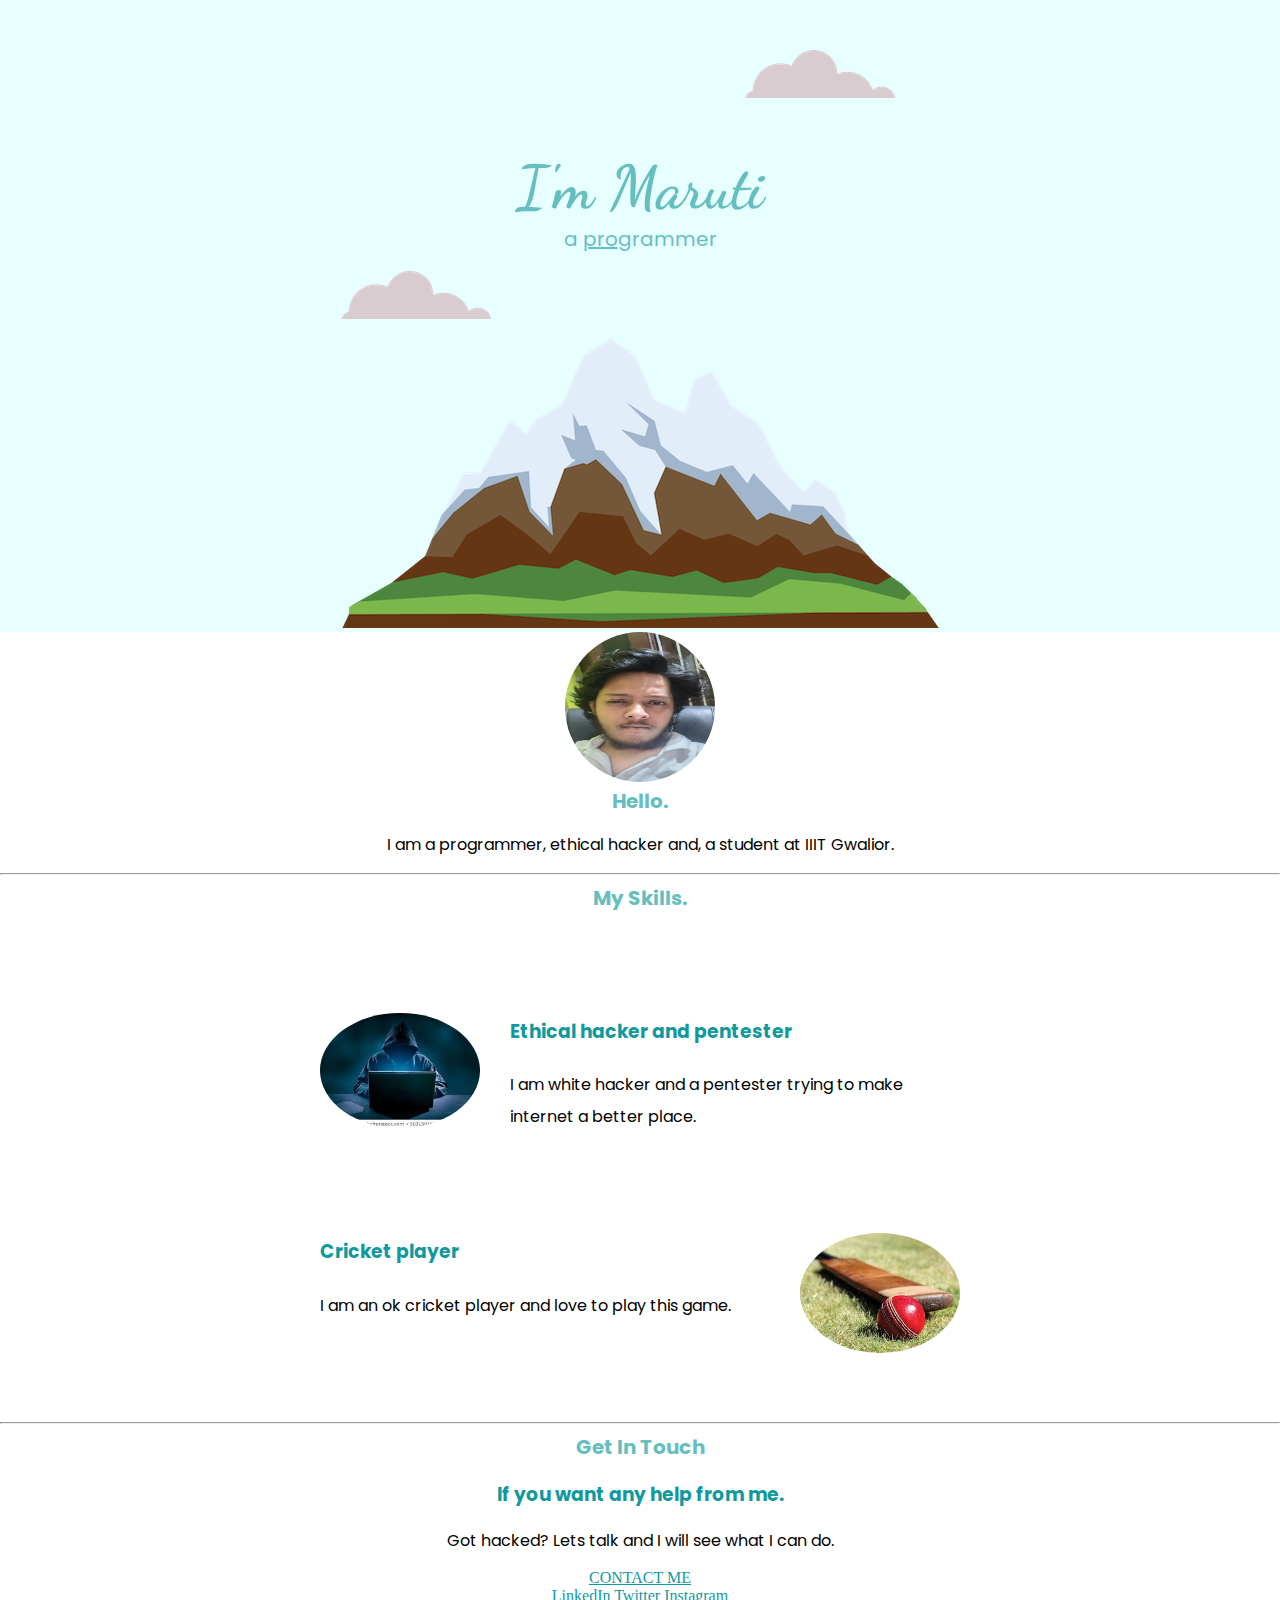
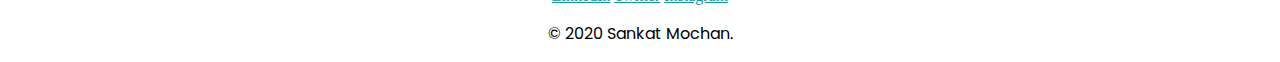
<file: index.html>
<!DOCTYPE html>
<html lang="en">
<head>

    <meta charset="UTF-8">
    <title>Mochan</title>
    <link rel="stylesheet" href="css/styles.css">
    <link rel="icon" href="favicon.ico">
    <link href="https://fonts.googleapis.com/css2?family=Dancing+Script:wght@600&family=Poppins:ital@1&display=swap" rel="stylesheet">
   </head>

<body>


    <div class="TopDiv">
        <img class="top-cloud" src="images/cloud.png" alt="cloud-image">
        <h1>I'm Maruti</h1>
        <h2 class="prog" >a <span>pro</span>grammer</h2>
        <img class="bottom-cloud" src="images/cloud.png" alt="cloud-image">
        <img src="images/mountain.png" alt="mountain-image">
    </div>


    <div class="MiddleDiv">
        <div class="profile">
            <img class="my-img" src="images/pic.jpg" alt="Mochan">
            <h2>Hello.</h2>
            <p>I am a programmer, ethical hacker and, a student at IIIT Gwalior.</p>
        </div>
        <hr>
        <div class="skills">
            <h2>My Skills.</h2>
            <div class="skill-row">
                <img class="hacker" src="images/hacker.jpeg" alt="hacker-image">
                <h3>Ethical hacker and pentester</h3>
                <p>I am white hacker and a pentester trying to make internet a better place.</p>
            </div>
            <div class="skill-row">
                <img class="cricket" src="images/cricket.jpeg" alt="cricket">
                <h3>Cricket player</h3>
                <p class="cricket-des" >I am an ok cricket player and love to play this game.</p>
            </div>
        </div>
        <hr>
        <div class="contact-me">
            <h2>Get In Touch</h2>
            <h3>If you want any help from me.</h3>
            <p>Got hacked? Lets talk and I will see what I can do.</p>
             <a class="btn" href="mailto:smochan07@gmail.com">CONTACT ME</a>
        </div>
    </div>
      
      
    <div class="BottomDiv">
        <a class="footer-link" href="https://www.linkedin.com/in/sankat-mochan-14a235194">LinkedIn</a>
        <a class="footer-link" href="https://twitter.com/iamsankat07">Twitter</a>
        <a class="footer-link" href="https://instagram.com/iamsankat">Instagram</a>
        <p>© 2020 Sankat Mochan.</p>
    </div>
</body>
</html>
</file>
<file: css/styles.css>
a{
    color: #11999E;
}
body{
    text-align: center;    
    margin: 0px;
}
h1{
    font-size: 3.75rem;
    margin: 50px auto 0px auto;
    font-family: 'Dancing Script', cursive;
    color: #66BFBF;
}
h2{
    font-family: 'Poppins', sans-serif;
    font-size: 1.25rem;
    margin-top: 0px;
    color: #66BFBF;
}
h3{
    font-family: 'Poppins', sans-serif;
    color: #11999E;
}
p{

    font-family: 'Poppins', sans-serif;
}
span{
    text-decoration: underline;
}


/* <---------------------------------class-selector----------------------------------> */


.bottom-cloud{
    position: absolute;
}
.BottomDiv{
}
.cricket{
    border-radius: 100%;
    width: 25%;
    float: right;
    margin-left: 30px;
}
.cricket-des{
}
.footer-link{
    color: #11999E;
}
.hacker{
    border-radius: 1000%;
    width: 25%;
    float: left;
    margin-right: 30px;
}
.left{
    text-align: left;
}
.MiddleDiv{
}
.my-img{
    border-radius: 100%;
    height: 150px;
    width: 150px;
}
.prog{
    font-weight: normal;
}
.skill-row{
    width: 50%;
    margin: 100px auto;
    text-align: left;
    line-height: 2;
}
.TopDiv{
    background-color: #e8ffff;
    padding-top: 50px;
}
.top-cloud{
    position: relative;
    left: 180px;
}
.sankat{
    height: 100px;
    width: 100px;
    border: 10px;
    margin: 5px;
    padding: 10px;
    position: absolute;
    left: auto;
    right: auto;
    top: auto;
    bottom: auto;
}
.sms{
    height: 100px;
    width: 100px;
    border: 10px;
    margin: 5px;
    padding: 10px;
    position: absolute;
    left: auto;
    right: auto;
    top: auto;
    bottom: auto;
}
.jag{
    height: 100px;
    width: 100px;
    border: 10px;
    margin: 5px;
    padding: 10px;
    position: absolute;
    left: auto;
    right: auto;
    top: auto;
    bottom: auto;
}
</file>
